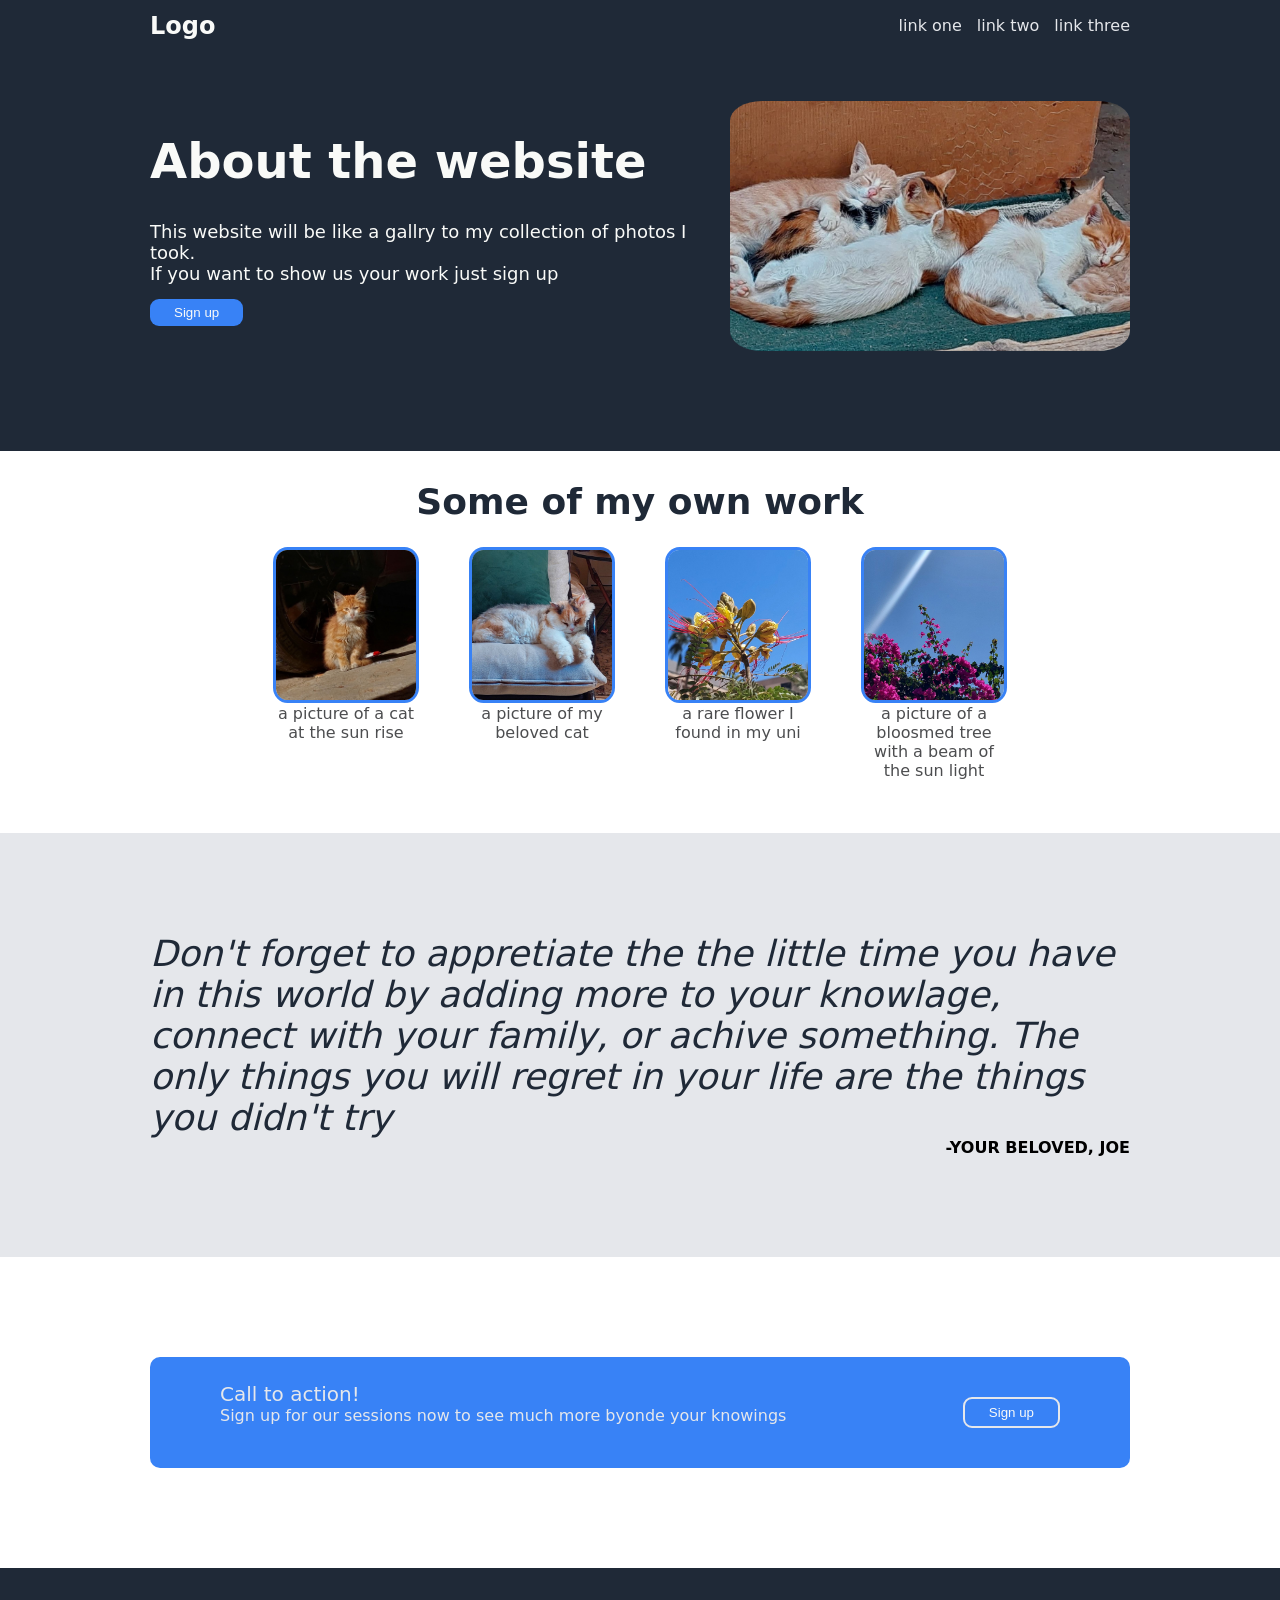
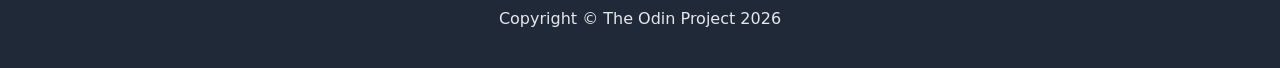
<file: index.html>
<!DOCTYPE html>
<html lang="en">
    <head>
        <meta charset="utf-8">
        <title>Joe's Wepsite</title>
        <link rel="stylesheet" href="style.css">
    </head>
    <body>
        <div class="top">
                <div class="logo"><strong>Logo</strong></div>
            <ul class="links">
                <il><a href="link.html">link one</a></il>
                <il><a href="link.html">link two</a></il>
                <il><a href="link.html">link three</a></il>
            </ul>
            
        </div>
        <div class="container">
            <div class="subone">
                <h1>About the website</h1>
                <div class="text"> This website will be like a gallry to my collection of photos I took.
                </div>
                <div class="text">If you want to show us your work just sign up</div>
                <button class="signup">Sign up</button>
            </div>
            <img src="./images/top.jpg" class="placholder" width="400px" height="250px">
        </div>
        <div class="information">
            <div class="header">
                Some of my own work
            </div>
            <div class="boxes">
                <div class="box one"><img class="info" src="./images/imageone.jpg" width="120px" height="130px">a picture of a cat at the sun rise</div>
                <div class="box two"><img class="info" src="./images/imagetwo.jpg" width="120px" height="130px">a picture of my beloved cat</div>
                <div class="box three"><img class="info" src="./images/imagethree.jpg" width="120px" height="130px">a rare flower I found in my uni</div>
                <div class="box four"><img class="info" src="./images/imagefour.jpg" width="120px" height="130px">a picture of a bloosmed tree with a beam of the sun light</div>
            </div>
        </div>
        <div class="quote">
            <div class="saying">
                <em>Don't forget to appretiate the the little time you have in this world by adding more to your knowlage, connect with your family, or achive something. 
                    The only things you will regret in your life are the things you didn't try
                </em>
            </div>
            <div class="author"><div><strong>-YOUR BELOVED, JOE</strong></div></div>
        </div>
        <div class="action">
            <div class="content">
                <div><div class="big">Call to action!</div>
                <div>Sign up for our sessions now to see much more byonde your knowings</div></div>
                <button class="call">Sign up</button>
            </div>
        </div>
        <div class="footer">
            Copyright © The Odin Project 2026
        </div>
    </body>

</html>
</file>
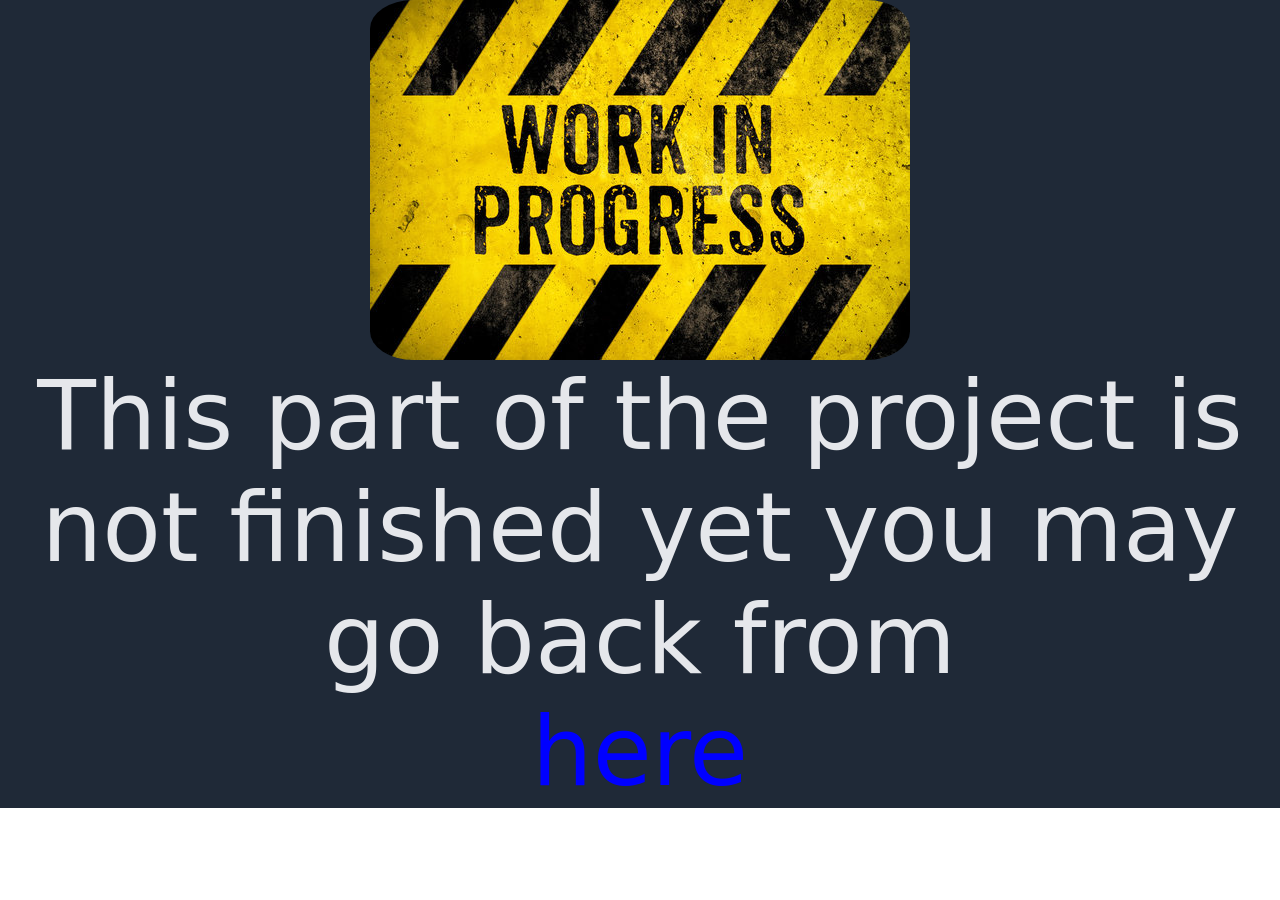
<file: link.html>
<!DOCTYPE html>
<html>
    <head lang="en">
        <meta charset="utf-8">
        <link rel="stylesheet" href="style.css">
        <title>under work</title>
    </head>
    <body>
        <div class="work"><img src="./images/underwork.jpg">This part of the project is not finished yet
        you may go back from<a class="back" href="./index.html">here</a></div>
    </body>
</html>
</file>
<file: style.css>
body{
    font-family: system-ui, -apple-system, BlinkMacSystemFont, 'Segoe UI', Roboto, Oxygen, Ubuntu, Cantarell, 'Open Sans', 'Helvetica Neue', sans-serif;
    margin: 0px;
    display: flex;
    flex-direction: column;

}
a{
    color: #e5e7eb;
    text-decoration: none;
}
ul{
    list-style-type: none;
}
.top {
    background-color: #1f2937;
    display: flex;
    justify-content: space-between;
    color: #f9faf8;
    margin: 0px;
    padding-left: 150px;
    padding-right: 150px;
}
.logo{
    display: flex;
    align-items: center;
    font-size: 24px;
    justify-content: space-around;
}
.links{
    display: flex;
    justify-content: center;
    gap: 15px;
}
.container{
    background-color: #1f2937;
    display: flex;
    justify-content: space-between;
    color: #f9faf8;
    margin: 0px;
    padding-bottom: 100px;
    padding-top: 50px;
    padding-left: 150px;
    padding-right: 150px;
}
h1{
    font-size: 48px;
    font-weight: 900;
}
.text{
    font-size: 18px;
}
.placeholder{
    width: 300px;
    height: 150px;
    display: flex;
    justify-content: center;
    align-items: center;
}
button{
    background-color: #3882f6;
    padding: 6px 24px;
    margin: 15px 0px;
    border: saddlebrown;
    border-radius: 9px;
    color: #f9faf8;
}
.information{
    display: flex;
    flex-direction: column;
    padding-left: 150px;
    padding-right: 150px;
    margin-top:30px ;
    margin-bottom: 130px;
}
.box{
    width: 140px;
    height: 150px;
    border: 3px solid #3882f6;
    border-radius: 10%;
    text-align: center;
    color: #4c4d4f;
}
.boxes{
    display: flex;
    justify-content: center;
    gap: 50px;
}
.header{
    font-size: 36px;
    color: #1f2937;
    font-weight: 900;
    margin-bottom: 25px;
    display: flex;
    justify-content: center;
}
img{
    border-radius: 8%;
    object-fit: cover;
    object-position: center;
}
.info{
    width: 140px;
    height: 150px;
}
.work{
    font-size: 96px;
    background-color: #1f2937;
    display: flex;
    color: #e5e7eb;
    flex-direction: column;
    justify-content: center;
    align-items: center;
    text-align: center;
}
.back{
    color: blue;
}
.quote{
    background-color: #e5e7eb;
    padding: 100px;
    padding-left: 150px;
    padding-right: 150px;
    box-sizing: content-box;
    display: flex;
    flex-direction: column;
}
.saying{
    font-size: 36px;
    color: #1f2937;
    font-weight: 300;
}
 .author{
    display: flex;
    justify-content: flex-end;
}
.action{
    padding: 100px 150px;
}
.content{
    background-color: #3882f6;
    color: #e5e7eb;
    border-radius: 10px;
    padding: 25px 70px;
    display: flex;
    justify-content: space-between;
}
.call{
    border: 2px solid #e5e7eb;
}
.big{
    font-size: 20px;
}
.footer{
    background-color: #1f2937;
    display: flex;
    justify-content: center;
    align-items: center;
    box-sizing: border-box;
    height: 100px;
    color: #e5e7eb;
}
</file>
